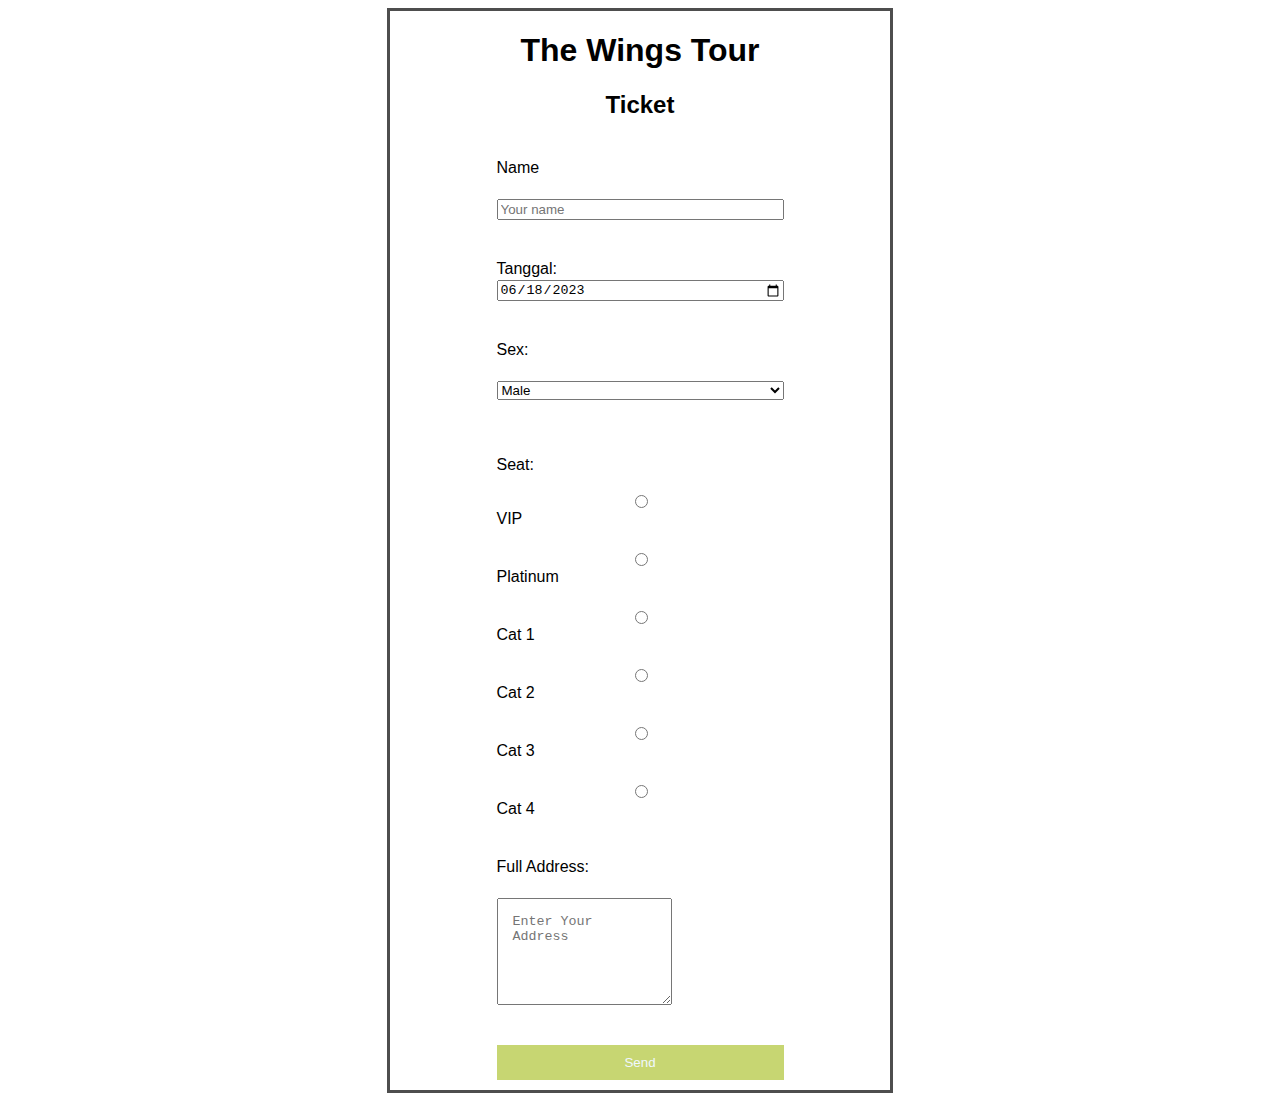
<file: form.html>
<!DOCTYPE html>
<html>

<head>
    <link rel="stylesheet" href="form.css">
</head>

<body>
    <div class="container">
        <div class="header">
            <h1>The Wings Tour</h1>
            <h2>Ticket</h2>
        </div>
        <form action="">
            <label for="name">Name</label><br>
            <input type="text" placeholder="Your name" id="name"><br><br>

            <label for="date">Tanggal:</label>
            <input type="date" id="date" name="date" min="2023-01-01" max="2023-12-31" value="2023-06-18"><br><br>

            <label for="gender">Sex:</label><br>
            <select name="gender" id="gender">
                <option value="Male">Male</option>
                <option value="Female">Female</option>
                <option value="None">None</option>
            </select><br><br>

            <p>Seat:</p>
            <input type="radio" name="seat" id="VIP" value="VIP">
            <label for="VIP">VIP</label> <br>
            <input type="radio" name="seat" id="Platinum" value="Platinum">
            <label for="Platinum">Platinum</label> <br>
            <input type="radio" name="seat" id="Cat1" value="Cat1">
            <label for="Cat1">Cat 1</label> <br>
            <input type="radio" name="seat" id="Cat2" value="Cat2">
            <label for="Cat2">Cat 2</label> <br>
            <input type="radio" name="seat" id="Cat3" value="Cat3">
            <label for="Cat3">Cat 3</label> <br>
            <input type="radio" name="seat" id="Cat4" value="Cat4">
            <label for="Cat4">Cat 4</label> <br><br>

            <label for="address">Full Address:</label><br>
            <textarea placeholder="Enter Your Address" name="address" id="address" cols="30" rows="5"></textarea><br><br>

            <button type="submit" onclick="sendData()">Send</button>
        </form>
    </div>
    <script src="form.js"></script>
</body>

</html>
</file>
<file: form.css>
html{
    font-family: 'Gill Sans', 'Gill Sans MT', Calibri, 'Trebuchet MS', sans-serif;
}

.container {
    max-width: 500px;
    margin: 0 auto;
    padding: 15x ;
    border: 3px solid #4e4e4e;
    display: flex;
    justify-content: center;
    align-items: center;
    flex-direction: column;
}


h3 {
    font-size: 30px;
}

.header {
    text-align: center;
    margin-bottom: 20px;
}

form {
    display: grid;
    gap: 2px;
}

label {
    font-weight: normal;
}

textarea {
    width: 50%;
    padding: 15px;
}

button[type="submit"] {
    padding: 10px;
    background-color: rgb(199, 214, 114);
    color: aliceblue;
    border: none;
    cursor: pointer;
    margin-bottom: 10px;
}
</file>
